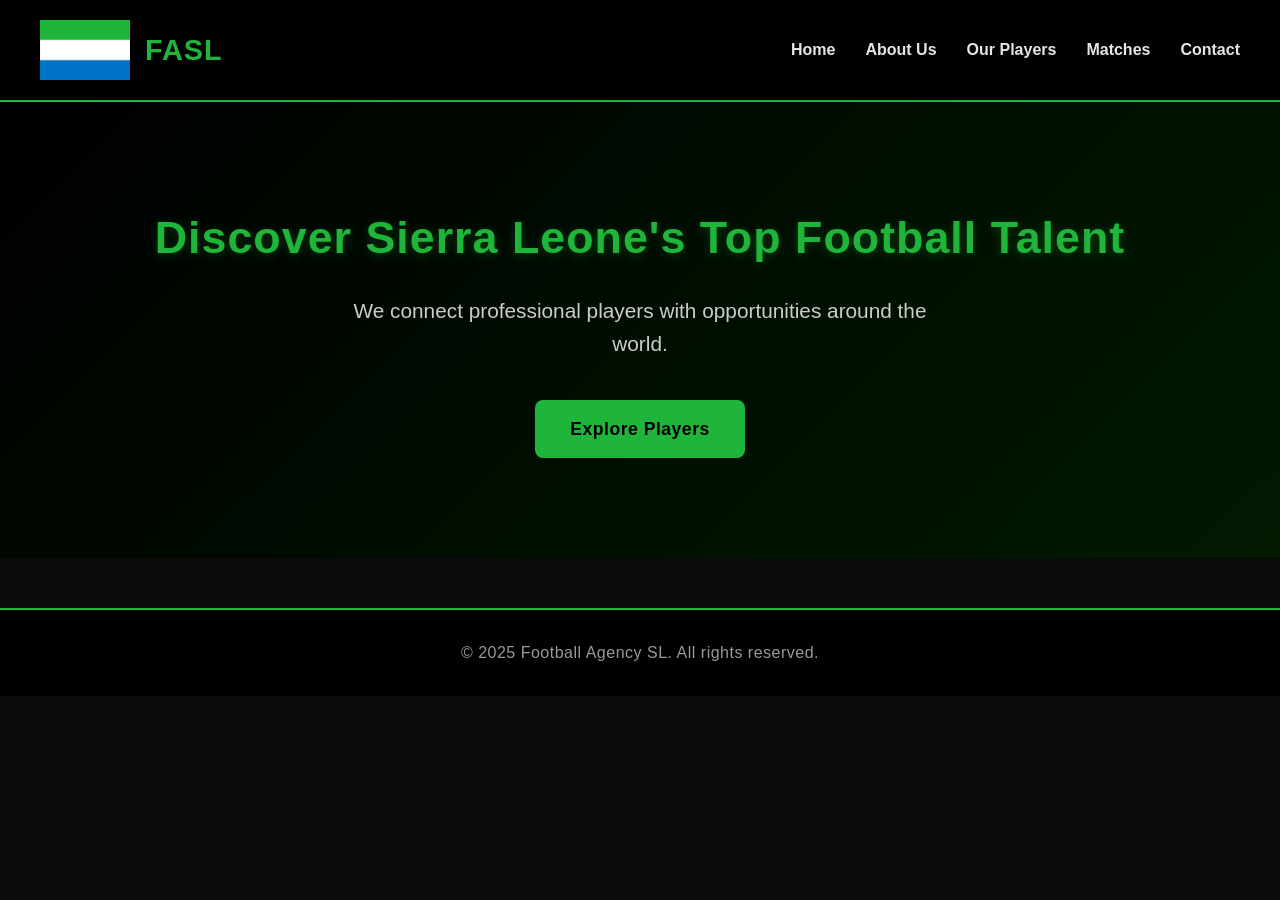
<file: index.html>
<!DOCTYPE html>
<html lang="en">
<head>
  <meta charset="UTF-8">
  <meta name="viewport" content="width=device-width, initial-scale=1.0">
  <title>Football Agency SL</title>
  <link rel="stylesheet" href="style.css">
</head>
<body>
  <header>
    <div style="display: flex; align-items: center; justify-content: center; gap: 15px;">
      <img src="Flag-Sierra-Leone.webp" alt="Sierra Leone Logo" style="height: 60px;">
      <h1 style="color:#1EB53A;">FASL</h1>
    </div>
    <nav>
      <ul>
        <li><a href="index.html" target="_blank">Home</a></li>
        <li><a href="about.html" target="_blank">About Us</a></li>
        <li><a href="players.html" target="_blank">Our Players</a></li>
        <li><a href="matches.html" target="_blank">Matches</a></li>
        <li><a href="contact.html" target="_blank">Contact</a></li>
      </ul>
    </nav>
  </header>

  <section class="hero">
    <h2 style="color:#1EB53A;">Discover Sierra Leone's Top Football Talent</h2>
    <p>We connect professional players with opportunities around the world.</p>
    <a href="players.html" target="_blank" class="btn">Explore Players</a>
  </section>

  <footer>
    <p>© 2025 Football Agency SL. All rights reserved.</p>
  </footer>
</body>
</html>
</file>
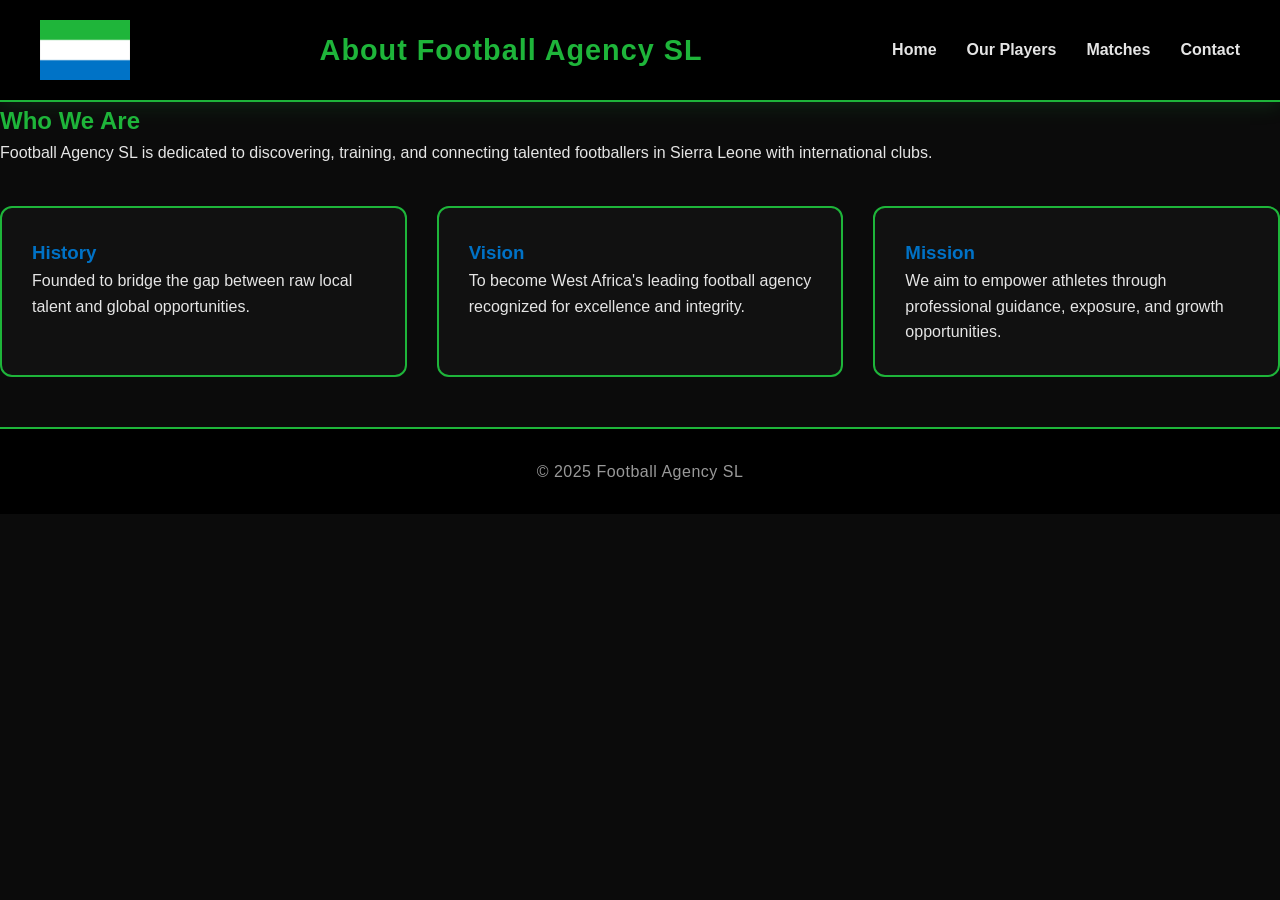
<file: about.html>
<!DOCTYPE html>
<html lang="en">
<head>
  <meta charset="UTF-8">
  <meta name="viewport" content="width=device-width, initial-scale=1.0">
  <title>About Us - FASL</title>
  <link rel="stylesheet" href="style.css">
</head>
<body>
  <header>
     <div style="display: flex; align-items: center; justify-content: center; gap: 15px;">
      <img src="Flag-Sierra-Leone.webp" alt="Sierra Leone Logo" style="height: 60px;">
     </div><h1 style="color:#1EB53A;">About Football Agency SL</h1>
    <nav>
      <ul>
        <li><a href="index.html" target="_blank">Home</a></li>
        <li><a href="players.html" target="_blank">Our Players</a></li>
        <li><a href="matches.html" target="_blank">Matches</a></li>
        <li><a href="contact.html" target="_blank">Contact</a></li>
      </ul>
    </nav>
  </header>

  <section class="about">
    <h2 style="color:#1EB53A;">Who We Are</h2>
    <p>Football Agency SL is dedicated to discovering, training, and connecting talented footballers in Sierra Leone with international clubs.</p>

    <div class="info-grid">
      <div>
        <h3 style="color:#0072C6;">History</h3>
        <p>Founded to bridge the gap between raw local talent and global opportunities.</p>
      </div>
      <div>
        <h3 style="color:#0072C6;">Vision</h3>
        <p>To become West Africa's leading football agency recognized for excellence and integrity.</p>
      </div>
      <div>
        <h3 style="color:#0072C6;">Mission</h3>
        <p>We aim to empower athletes through professional guidance, exposure, and growth opportunities.</p>
      </div>
    </div>
  </section>

  <footer>
    <p>© 2025 Football Agency SL</p>
  </footer>
</body>
</html>
</file>
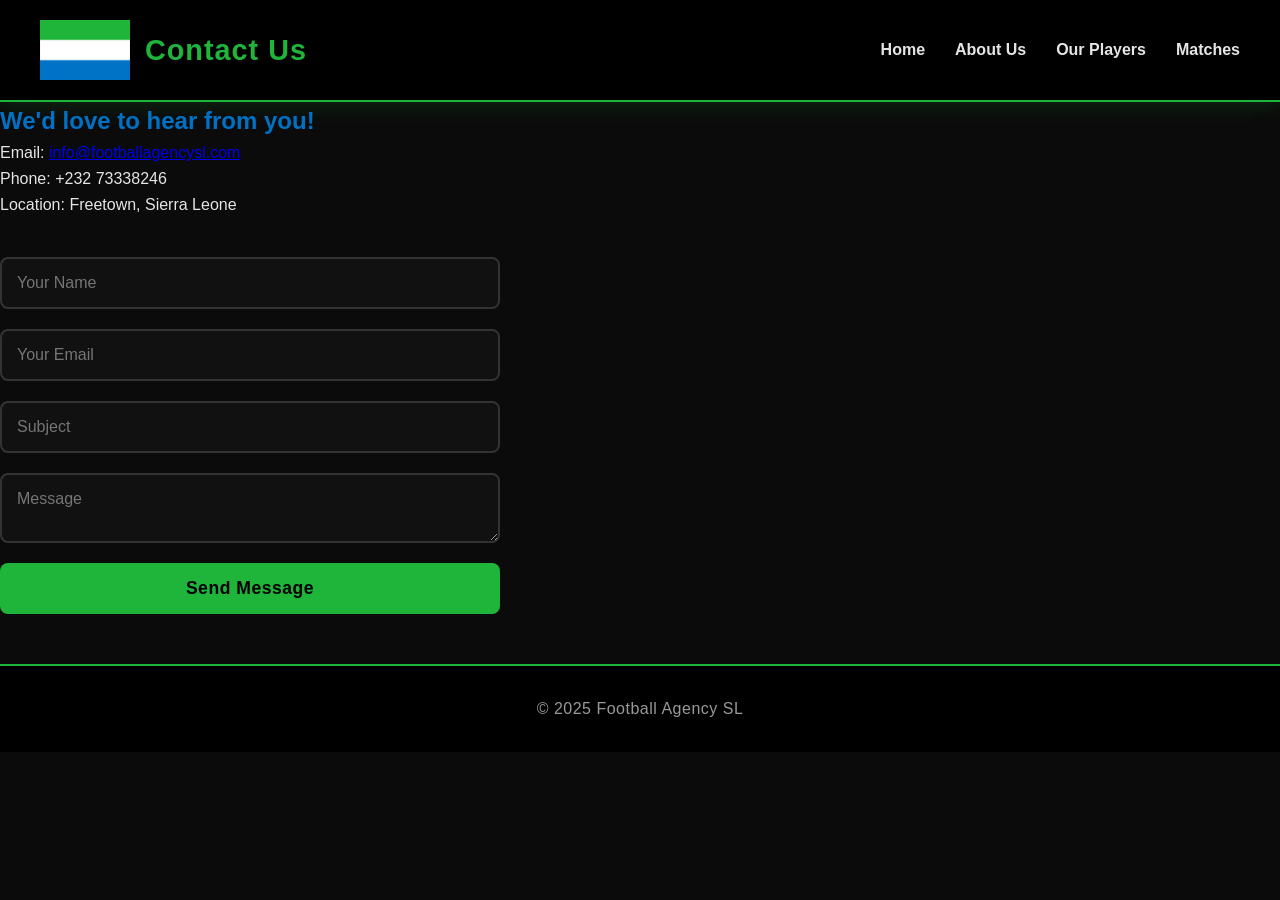
<file: contact.html>
<!DOCTYPE html>
<html lang="en">
<head>
  <meta charset="UTF-8">
  <meta name="viewport" content="width=device-width, initial-scale=1.0">
  <title>Contact Us - FASL</title>
  <link rel="stylesheet" href="style.css">
</head>
<body>
  <header>
     <div style="display: flex; align-items: center; justify-content: center; gap: 15px;">
      <img src="Flag-Sierra-Leone.webp" alt="Sierra Leone Logo" style="height: 60px;">
    <h1 style="color:#1EB53A;">Contact Us</h1>
    </div>
    <nav>
      <ul>
        <li><a href="index.html" target="_blank">Home</a></li>
        <li><a href="about.html" target="_blank">About Us</a></li>
        <li><a href="players.html" target="_blank">Our Players</a></li>
        <li><a href="matches.html" target="_blank">Matches</a></li>
      </ul>
    </nav>
  </header>

  <section class="contact">
    <h2 style="color:#0072C6;">We'd love to hear from you!</h2>
    <p>Email: <a href="mailto:info@footballagencysl.com">info@footballagencysl.com</a></p>
    <p>Phone: +232 73338246</p>
    <p>Location: Freetown, Sierra Leone</p>

    <form>
      <input type="text" placeholder="Your Name" required>
      <input type="email" placeholder="Your Email" required>
      <input type="text" placeholder="Subject" required>
      <textarea placeholder="Message"></textarea>
      <button type="submit" class="btn">Send Message</button>
    </form>
  </section>

  <footer>
    <p>© 2025 Football Agency SL</p>
  </footer>
</body>
</html>
</file>
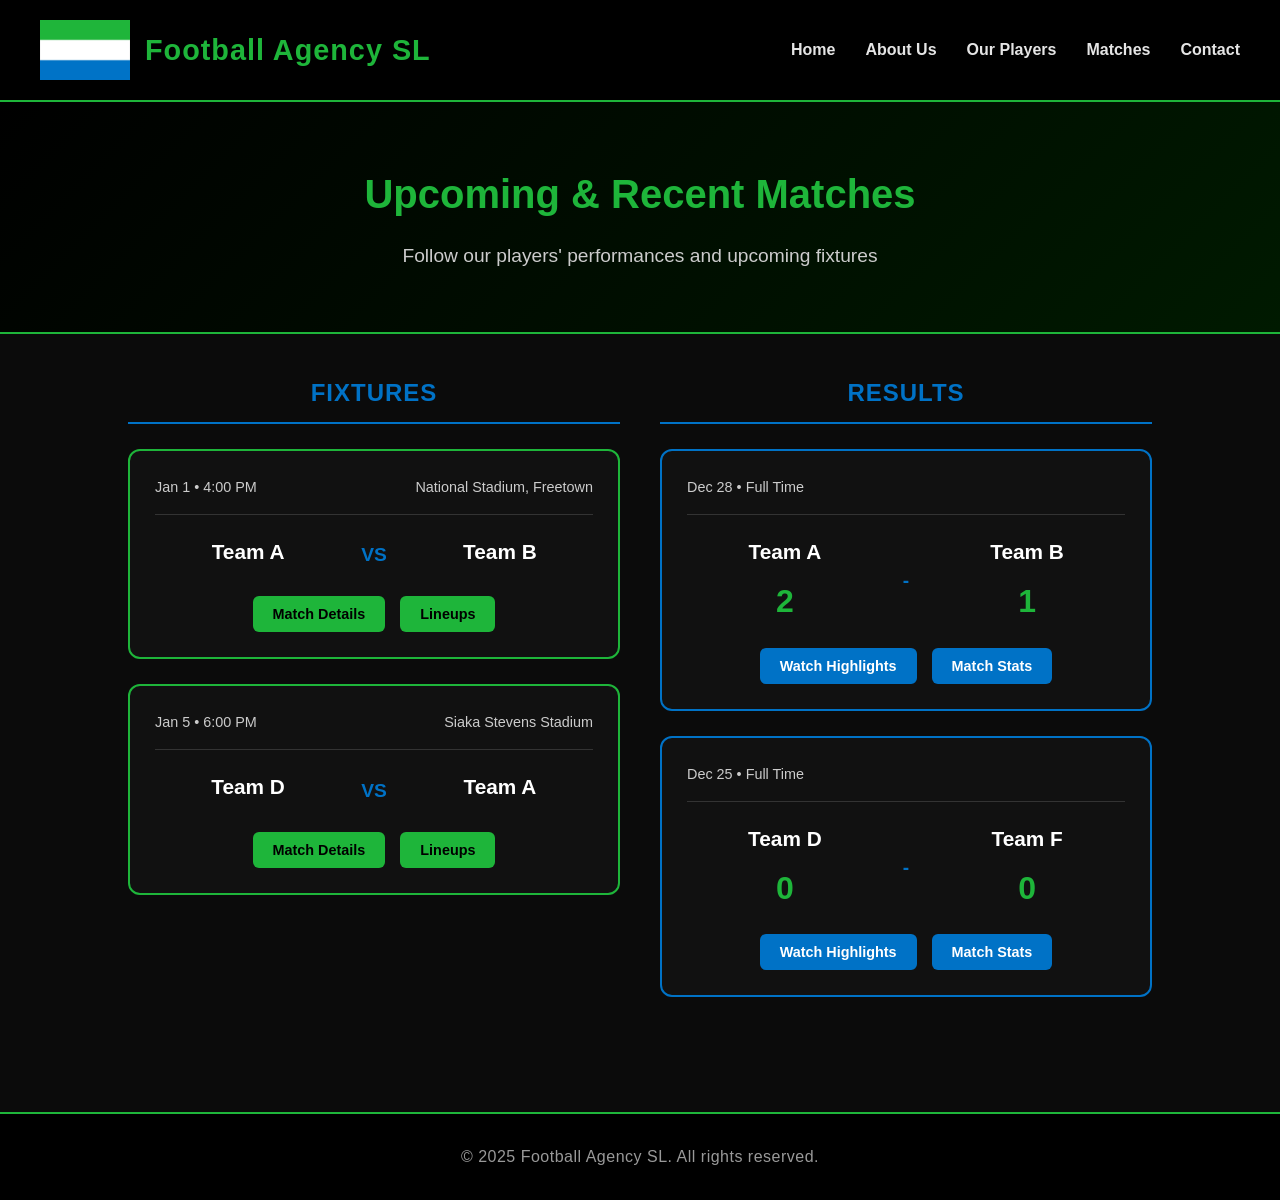
<file: matches.html>
<!DOCTYPE html>
<html lang="en">
<head>
  <meta charset="UTF-8">
  <meta name="viewport" content="width=device-width, initial-scale=1.0">
  <title>Matches - FASL</title>
  <link rel="stylesheet" href="style.css">
</head>
<body>
  <header>
    <div style="display: flex; align-items: center; justify-content: center; gap: 15px;">
      <img src="Flag-Sierra-Leone.webp" alt="Sierra Leone Logo" style="height: 60px;">
      <h1 style="color:#1EB53A;">Football Agency SL</h1>
    </div>
    <nav>
      <ul>
        <li><a href="index.html">Home</a></li>
        <li><a href="about.html">About Us</a></li>
        <li><a href="players.html">Our Players</a></li>
        <li><a href="matches.html">Matches</a></li>
        <li><a href="contact.html">Contact</a></li>
      </ul>
    </nav>
  </header>

  <section class="matches-hero">
    <h2 style="color:#1EB53A;">Upcoming & Recent Matches</h2>
    <p>Follow our players' performances and upcoming fixtures</p>
  </section>

  <section class="matches-container">
    <div class="matches-section">
      <h3 style="color:#0072C6;">FIXTURES</h3>
      <div class="match-card">
        <div class="match-header">
          <span class="match-date">Jan 1 • 4:00 PM</span>
          <span class="match-venue">National Stadium, Freetown</span>
        </div>
        <div class="teams-container">
          <div class="team">
            <span class="team-name">Team A</span>
          </div>
          <div class="vs">VS</div>
          <div class="team">
            <span class="team-name">Team B</span>
          </div>
        </div>
        <div class="match-actions">
          <button class="match-btn">Match Details</button>
          <button class="match-btn">Lineups</button>
        </div>
      </div>

      <div class="match-card">
        <div class="match-header">
          <span class="match-date">Jan 5 • 6:00 PM</span>
          <span class="match-venue">Siaka Stevens Stadium</span>
        </div>
        <div class="teams-container">
          <div class="team">
            <span class="team-name">Team D</span>
          </div>
          <div class="vs">VS</div>
          <div class="team">
            <span class="team-name">Team A</span>
          </div>
        </div>
        <div class="match-actions">
          <button class="match-btn">Match Details</button>
          <button class="match-btn">Lineups</button>
        </div>
      </div>
    </div>

    <div class="matches-section">
      <h3 style="color:#0072C6;">RESULTS</h3>
      <div class="result-card">
        <div class="result-header">
          <span class="result-date">Dec 28 • Full Time</span>
        </div>
        <div class="teams-container">
          <div class="team">
            <span class="team-name">Team A</span>
            <span class="team-score">2</span>
          </div>
          <div class="vs">-</div>
          <div class="team">
            <span class="team-name">Team B</span>
            <span class="team-score">1</span>
          </div>
        </div>
        <div class="result-actions">
          <button class="result-btn">Watch Highlights</button>
          <button class="result-btn">Match Stats</button>
        </div>
      </div>

      <div class="result-card">
        <div class="result-header">
          <span class="result-date">Dec 25 • Full Time</span>
        </div>
        <div class="teams-container">
          <div class="team">
            <span class="team-name">Team D</span>
            <span class="team-score">0</span>
          </div>
          <div class="vs">-</div>
          <div class="team">
            <span class="team-name">Team F</span>
            <span class="team-score">0</span>
          </div>
        </div>
        <div class="result-actions">
          <button class="result-btn">Watch Highlights</button>
          <button class="result-btn">Match Stats</button>
        </div>
      </div>
    </div>
  </section>

  <footer>
    <p>© 2025 Football Agency SL. All rights reserved.</p>
  </footer>
</body>
</html>
</file>
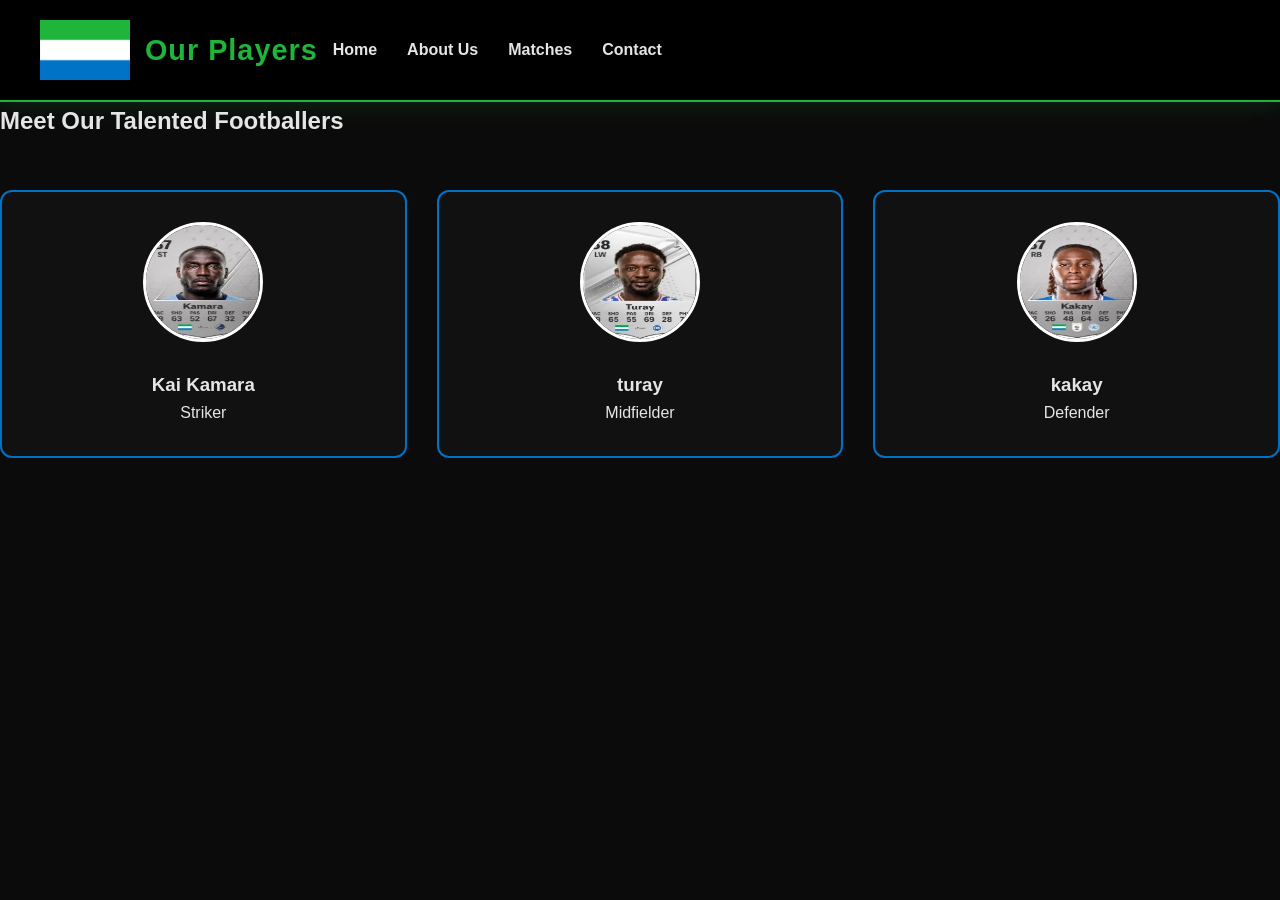
<file: players.html>
<!DOCTYPE html>
<html lang="en">
<head>
    <meta charset="UTF-8">
    <meta name="viewport" content="width=device-width, initial-scale=1.0">
    <title>Our Players - FASL</title>
    <link rel="stylesheet" href="style.css">
</head>
<body>
    <header>
        <div style="display: flex; align-items: center; justify-content: center; gap: 15px;">
      <img src="Flag-Sierra-Leone.webp" alt="Sierra Leone Logo" style="height: 60px;">
        <h1>Our Players</h1>
        <nav>
            <ul>
                <li><a href="index.html" target="_blank">Home</a></li>
                <li><a href="about.html" target="_blank">About Us</a></li>
                <li><a href="matches.html" target="_blank">Matches</a></li>
                <li><a href="contact.html" target="_blank">Contact</a></li>
            </ul>
        </nav>
    </header>

    <section class="players">
        <h2>Meet Our Talented Footballers</h2>
        <div class="player-grid">
            <div class="player-card">
                <img src="musa tombo.webp" alt="musa tombo" class="photo">
                <h3>Kai Kamara</h3>
                <p>Striker</p>
            </div>

            <div class="player-card">
                <img src="turay.webp" alt="turay" class="photo">
                <h3>turay</h3>
                <p>Midfielder</p>
            </div>

            <div class="player-card">
                <img src="kakay.webp" alt="kakay" class="photo">
                <h3>kakay</h3>
                <p>Defender</p>
            </div>
        </div>
    </section>
</body>
</html>
</file>
<file: style.css>
* {
  margin: 0;
  padding: 0;
  box-sizing: border-box;
  font-family: "Poppins", sans-serif;
}

html {
  scroll-behavior: smooth;
}

body {
  background: #0b0b0b;
  color: #e5e5e5;
  line-height: 1.6;
  overflow-x: hidden;
}

header {
  background: #000000;
  color: #fff;
  padding: 20px 40px;
  display: flex;
  justify-content: space-between;
  align-items: center;
  border-bottom: 2px solid #1EB53A;
  box-shadow: 0 2px 20px rgba(30, 181, 58, 0.2);
}

header h1 {
  font-size: 1.8rem;
  letter-spacing: 1px;
  color: #1EB53A;
  font-weight: 700;
}

nav ul {
  list-style: none;
  display: flex;
  gap: 30px;
}

nav a {
  color: #e5e5e5;
  text-decoration: none;
  font-weight: 600;
  position: relative;
  transition: 0.3s ease;
  font-size: 1rem;
}

nav a::after {
  content: "";
  position: absolute;
  width: 0%;
  height: 3px;
  background: #1EB53A;
  left: 0;
  bottom: -6px;
  transition: 0.4s;
}

nav a:hover::after {
  width: 100%;
}

nav a:hover {
  color: #1EB53A;
}

.hero {
  text-align: center;
  padding: 100px 10%;
  background: linear-gradient(135deg, #000000 0%, #001a00 100%);
  color: #fff;
  position: relative;
  overflow: hidden;
}

.hero h2 {
  font-size: 2.8rem;
  margin-bottom: 20px;
  letter-spacing: 1px;
  color: #1EB53A;
  font-weight: 700;
  text-shadow: 0 2px 10px rgba(30, 181, 58, 0.3);
}

.hero p {
  font-size: 1.3rem;
  color: #cccccc;
  margin-bottom: 40px;
  font-weight: 300;
  max-width: 600px;
  margin-left: auto;
  margin-right: auto;
}

.btn {
  background: #1EB53A;
  color: #000;
  padding: 15px 35px;
  border: none;
  border-radius: 8px;
  cursor: pointer;
  transition: all 0.4s ease;
  font-weight: 600;
  font-size: 1.1rem;
  text-decoration: none;
  display: inline-block;
  letter-spacing: 0.5px;
}

.btn:hover {
  background: #f6f8f9;
  color: #fff;
  transform: translateY(-3px);
  box-shadow: 0 10px 25px rgba(0, 114, 198, 0.4);
}

.info-grid {
  display: grid;
  grid-template-columns: repeat(auto-fit, minmax(280px, 1fr));
  gap: 30px;
  margin-top: 40px;
}

.info-grid div {
  background: #111111;
  border: 2px solid #1EB53A;
  padding: 30px;
  border-radius: 12px;
  transition: 0.4s ease;
}

.info-grid div:hover {
  transform: translateY(-5px);
  box-shadow: 0 10px 30px rgba(30, 181, 58, 0.3);
  background: #001a00;
}

.player-grid {
  display: grid;
  grid-template-columns: repeat(auto-fit, minmax(250px, 1fr));
  gap: 30px;
  margin-top: 50px;
}

.player-card {
  text-align: center;
  background: #111111;
  border: 2px solid #0072C6;
  border-radius: 12px;
  padding: 30px;
  transition: all 0.4s ease;
}

.player-card:hover {
  transform: translateY(-8px);
  box-shadow: 0 15px 35px rgba(0, 114, 198, 0.3);
  background: #000c1a;
}

.player-card .photo {
  width: 120px;
  height: 120px;
  background: linear-gradient(135deg, #0072C6, #1EB53A);
  border-radius: 50%;
  margin: 0 auto 20px;
  border: 3px solid #FFFFFF;
}

.fixture, .result {
  background: #111111;
  border: 2px solid #1EB53A;
  padding: 25px;
  border-radius: 10px;
  margin-bottom: 25px;
  transition: 0.4s;
}

.fixture:hover, .result:hover {
  transform: translateY(-5px);
  box-shadow: 0 10px 25px rgba(30, 181, 58, 0.3);
  background: #001a00;
}

form {
  display: flex;
  flex-direction: column;
  gap: 20px;
  margin-top: 40px;
  max-width: 500px;
}

input, textarea {
  padding: 15px;
  border-radius: 8px;
  border: 2px solid #333333;
  background: #111111;
  color: #fff;
  outline: none;
  transition: all 0.3s;
  font-size: 1rem;
}

input:focus, textarea:focus {
  border-color: #1EB53A;
  box-shadow: 0 0 15px rgba(30, 181, 58, 0.3);
  background: #001a00;
}

footer {
  text-align: center;
  padding: 30px;
  background: #000000;
  color: #999;
  border-top: 2px solid #1EB53A;
  margin-top: 50px;
}

footer p {
  font-size: 1rem;
  letter-spacing: 0.5px;
  font-weight: 300;
}

a {
  transition: all 0.3s ease;
}

a:hover {
  color: #1EB53A;
}

/* Matches Page Specific Styles */
.matches-hero {
  text-align: center;
  padding: 60px 10%;
  background: linear-gradient(135deg, #000000 0%, #001a00 100%);
  border-bottom: 2px solid #1EB53A;
}

.matches-hero h2 {
  font-size: 2.5rem;
  margin-bottom: 15px;
  color: #1EB53A;
  font-weight: 700;
}

.matches-hero p {
  font-size: 1.2rem;
  color: #cccccc;
  font-weight: 300;
}

.matches-container {
  display: grid;
  grid-template-columns: 1fr 1fr;
  gap: 40px;
  padding: 40px 10%;
  max-width: 1400px;
  margin: 0 auto;
}

.matches-section h3 {
  font-size: 1.5rem;
  margin-bottom: 25px;
  text-align: center;
  font-weight: 700;
  letter-spacing: 1px;
  border-bottom: 2px solid #0072C6;
  padding-bottom: 10px;
}

.match-card, .result-card {
  background: #111111;
  border: 2px solid #1EB53A;
  border-radius: 12px;
  padding: 25px;
  margin-bottom: 25px;
  transition: all 0.4s ease;
}

.result-card {
  border-color: #0072C6;
}

.match-card:hover, .result-card:hover {
  transform: translateY(-5px);
  box-shadow: 0 10px 30px rgba(30, 181, 58, 0.3);
  background: #001a00;
}

.result-card:hover {
  box-shadow: 0 10px 30px rgba(0, 114, 198, 0.3);
  background: #000c1a;
}

.match-header, .result-header {
  display: flex;
  justify-content: space-between;
  margin-bottom: 20px;
  padding-bottom: 15px;
  border-bottom: 1px solid #333;
}

.match-date, .match-venue, .result-date {
  color: #cccccc;
  font-size: 0.9rem;
  font-weight: 500;
}

.teams-container {
  display: flex;
  justify-content: space-between;
  align-items: center;
  margin-bottom: 20px;
}

.team {
  display: flex;
  flex-direction: column;
  align-items: center;
  flex: 1;
}

.team-name {
  font-size: 1.3rem;
  font-weight: 600;
  color: #ffffff;
  margin-bottom: 8px;
}

.team-score {
  font-size: 2rem;
  font-weight: 700;
  color: #1EB53A;
}

.vs {
  font-size: 1.2rem;
  font-weight: 700;
  color: #0072C6;
  margin: 0 20px;
}

.match-actions, .result-actions {
  display: flex;
  gap: 15px;
  justify-content: center;
}

.match-btn, .result-btn {
  background: #1EB53A;
  color: #000;
  padding: 10px 20px;
  border: none;
  border-radius: 6px;
  cursor: pointer;
  transition: all 0.3s ease;
  font-weight: 600;
  font-size: 0.9rem;
}

.result-btn {
  background: #0072C6;
  color: #fff;
}

.match-btn:hover {
  background: #0072C6;
  color: #fff;
  transform: translateY(-2px);
}

.result-btn:hover {
  background: #1EB53A;
  color: #000;
  transform: translateY(-2px);
}

/* Responsive Design */
@media (max-width: 768px) {
  .matches-container {
    grid-template-columns: 1fr;
    gap: 30px;
    padding: 30px 5%;
  }
  
  .matches-hero {
    padding: 40px 5%;
  }
  
  .matches-hero h2 {
    font-size: 2rem;
  }
  
  .teams-container {
    flex-direction: column;
    gap: 15px;
  }
  
  .vs {
    margin: 10px 0;
  }
  
  .match-actions, .result-actions {
    flex-direction: column;
  }
  
  header {
    padding: 15px 20px;
    flex-direction: column;
    gap: 15px;
  }
  
  nav ul {
    gap: 20px;
    flex-wrap: wrap;
    justify-content: center;
  }
  
  .hero {
    padding: 60px 5%;
  }
  
  .hero h2 {
    font-size: 2rem;
  }
  
  .hero p {
    font-size: 1.1rem;
  }
  
  .info-grid, .player-grid {
    grid-template-columns: 1fr;
    gap: 20px;
    padding: 0 5%;
  }
}
</file>
